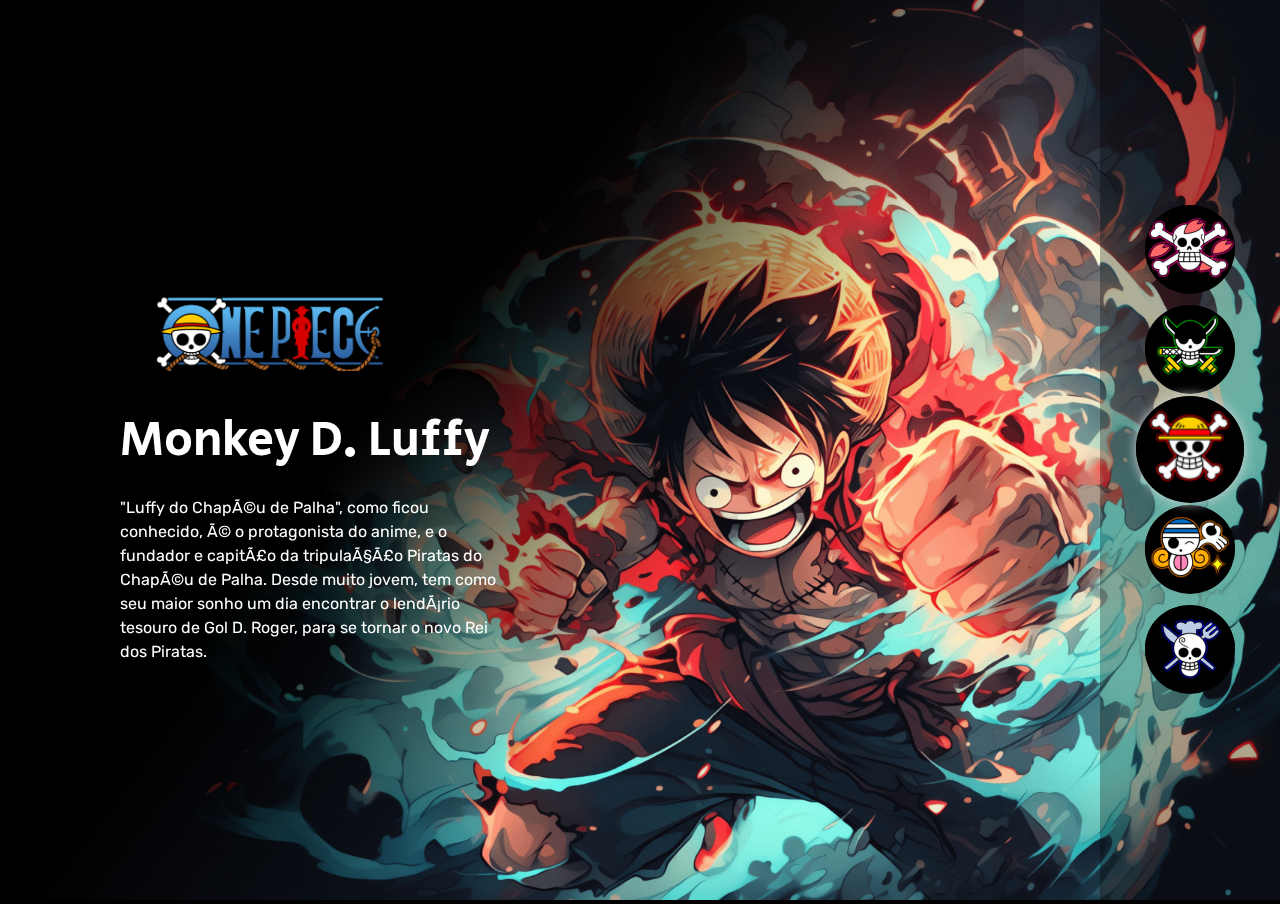
<file: index.html>
<!DOCTYPE html>
<html lang="en">
<head>
    <meta charset="pt-BR">
    <meta name="viewport" content="width=device-width, initial-scale=1.0">

    <link rel="preconnect" href="https://fonts.googleapis.com">
    <link rel="preconnect" href="https://fonts.gstatic.com" crossorigin>
    <link href="https://fonts.googleapis.com/css2?family=Rubik:ital@0;1&family=Secular+One&display=swap" rel="stylesheet">  
    
    
    <link rel="stylesheet" href="./src/css/reset.css">
    <link rel="stylesheet" href="./src/css/estilos.css">
    <link rel="stylesheet" href="./src/css/responsivo.css">

    <title>One Piece</title>
</head>
<body>
    <main class="personagens">  
        <div class="personagem">  
            <img class="imagem" src="./src/imagens/personagem-tony-chopper.png" alt="Personagem Tony Chopper"> 
            <div class="conteudo">
               <i class="logo"></i>
               <h2 class="nome-personagem">Tony Chopper</h2> 
               <p class="descricao">Conhecido por seu apelido "Ussop, o Atirador" e é especialista em armas de longo alcance, como estilingues e pistolas de projéteis. Ele também é um mentiroso compulsivo e gosta de contar histórias exageradas e fantasiosas.</p>
            </div>
            
        </div>

        <div class="personagem">  
            <img class="imagem" src="./src/imagens/personagem-roronoa-zoro.png" alt="Personagem Roronoa Zoro"> 
            <div class="conteudo">
               <i class="logo"></i>
               <h2 class="nome-personagem">Roronoa Zoro</h2> 
               <p class="descricao">Primeiro pirata (segundo membro se contarmos com Luffy) a se juntar à tripulação de Piratas do Chapéu de Palha, Zoro aceitou o convite de Luffy após o capitão salvar sua vida.</p>
            </div>
            
        </div>

        <div class="personagem selecionado">  
            <img class="imagem" src="./src/imagens/personagem-monkey-d-luffy.png" alt="Personagem Monkey D. Luffy"> 
            <div class="conteudo">
               <i class="logo"></i>
               <h2 class="nome-personagem">Monkey D. Luffy</h2> 
               <p class="descricao">"Luffy do Chapéu de Palha", como ficou conhecido, é o protagonista do anime, e o fundador e capitão da tripulação Piratas do Chapéu de Palha. Desde muito jovem, tem como seu maior sonho um dia encontrar o lendário tesouro de Gol D. Roger, para se tornar o novo Rei dos Piratas.</p>
            </div>
            
        </div>

        <div class="personagem">  
            <img class="imagem" src="./src/imagens/personagem-nami.png" alt="Personagem Nami"> 
            <div class="conteudo">
               <i class="logo"></i>
               <h2 class="nome-personagem">Nami</h2> 
               <p class="descricao">Uma órfã de guerra, ainda criança Nami foi adotada por Bell-mère, uma mulher da Marinha. Enquanto crescia ao lado de sua irmã adotiva Nojiko, Nami já demonstrava sua paixão por desenhar mapas, sonhando em um dia fazer o mapa de todo o mundo.</p>
            </div>
            
        </div>

        <div class="personagem">  
            <img class="imagem" src="./src/imagens/personagem-sanji.png" alt="Personagem Sanji"> 
            <div class="conteudo">
               <i class="logo"></i>
               <h2 class="nome-personagem">Sanji</h2> 
               <p class="descricao">Também conhecido como "Perna Negra" Sanji, este pirata foi o quinto a integrar a tripulação de Luffy. Suas ações como pirata lhe renderam a terceira maior recompensa entre os membros do Chapéu de Palha, além de atuar como cozinheiro oficial do grupo.</p>
            </div>
            
        </div>
    </main>
    <ul class="botoes">
        <li>
            <button class="botao">
                <img src="./src/imagens/tripulacao-chopper.png" alt="Tripuçacao Chopper">
            </button>
        </li>
        <li>
            <button class="botao">
                <img src="./src/imagens/tripulacao-zoro.png" alt="Tripuçacao Roronoa Zoro">
            </button>
        </li>
         <li>
            <button class="botao selecionado">
                <img src="./src/imagens/tripulacao-luffy.png" alt="Tripuçacao Monkey D. Luffy">
            </button>
        </li>
        <li>
            <button class="botao">
                <img src="./src/imagens/tripulacao-nami.png" alt="Tripuçacao Nami">
            </button>
        </li>
        <li>
            <button class="botao">
                <img src="./src/imagens/tripulacao-sanji.png" alt="Tripuçacao Sanji">
            </button>
        </li>
    </ul>

<script src="./src/js/inde.js"></script>

</body>

</html>
</file>
<file: src/css/estilos.css>
body {
    background-color: #000000;
    overflow: hidden;
}

main::after {
    content: "";
    position: fixed;
    top: 0;
    left: 0;
    min-height: 100vh;
    width: 80vw;

    background: linear-gradient(-233deg, #000 40%, rgba(0, 0, 0, 0) 65%) no-repeat ;
}

main .personagem {
    display: none;
    height: 100vh;
}

main .personagem.personagem.selecionado {
    display: block;
}

main .personagem .imagem {
    width: 100%;
    height: 100%;
    object-fit: cover;
}

.conteudo {
    position: absolute;
    top: 0;
    left: 120px;
    display: flex;
    flex-direction: column;
    justify-content: center;
    min-height: 100vh;
    max-width: 380px;
    z-index: 1;
}

.conteudo .nome-personagem {
    color: #ffffff;
    font-size: 48px;
    font-family: "Secular One";
    font-weight: 500;
    margin-bottom: 20px;
}

.conteudo .descricao {
    color: #ffffff;
    font-family: "Rubik";
    line-height: 24px;
}

.conteudo .logo {
    background-image: url("../imagens/one-piece-logo.png");
    background-size: cover;
    height: 100px;
    width: 230px;
    margin: 35px;
}

.botoes {
    position: fixed;
    top: 0;
    right: 0;

    display: flex;
    flex-direction: column;
    min-height: 100vh;
    width: 180px;
    justify-content: center;
    align-items: center;
    gap: 10px;
    background-color: rgba(0, 0, 0, 0.3);

}

.botoes .botao {
    border: none;
    background: #000000;
    cursor: pointer;
    border-radius: 50%;
}

.botoes .botao img {
    border-radius: 50%;
}

.botoes .botao.selecionado {
    transform: scale(1.2);
    box-shadow: 0 0 10px #d9d9d9;
}
</file>
<file: src/css/responsivo.css>
@media (max-width: 769px) {
    main::after {
        background: linear-gradient(0deg, #000 20%, rgba(0, 0, 0, 0.00) no-repeat);
    }

    main .personagem .imagem {
        height: 85%;
    }

    .conteudo {
        justify-content: flex-end;
        left: 0;
        top: -20%;
        max-width: 100vw;
        padding: 30px;
    }

    .conteudo .nome-personagem {
        font-size: 36px;
    }

    .conteudo.descricao {
        max-width: 500px;
    }

    .botoes {
        flex-direction: row;
        align-items: flex-end;
        width: 100%;
        padding: 30px;
    }

    .botoes .botao img {
        max-width: 60px;
    }
}

@media (max-width: 425px) {
    main .personagem .imagem {
        height: auto;
    }

    .conteudo .Logo {
        width: 170px;
        height: 75px;
    }

    .conteudo {
        top: -30%;
    }

    .conteudo .nome-personagem {
        font-size: 24px;
    }

    .botoes {
        padding: 20px;
        top: -20%;
    }

    .botoes .botao img {
        max-width: 50px;
    }
}
</file>
